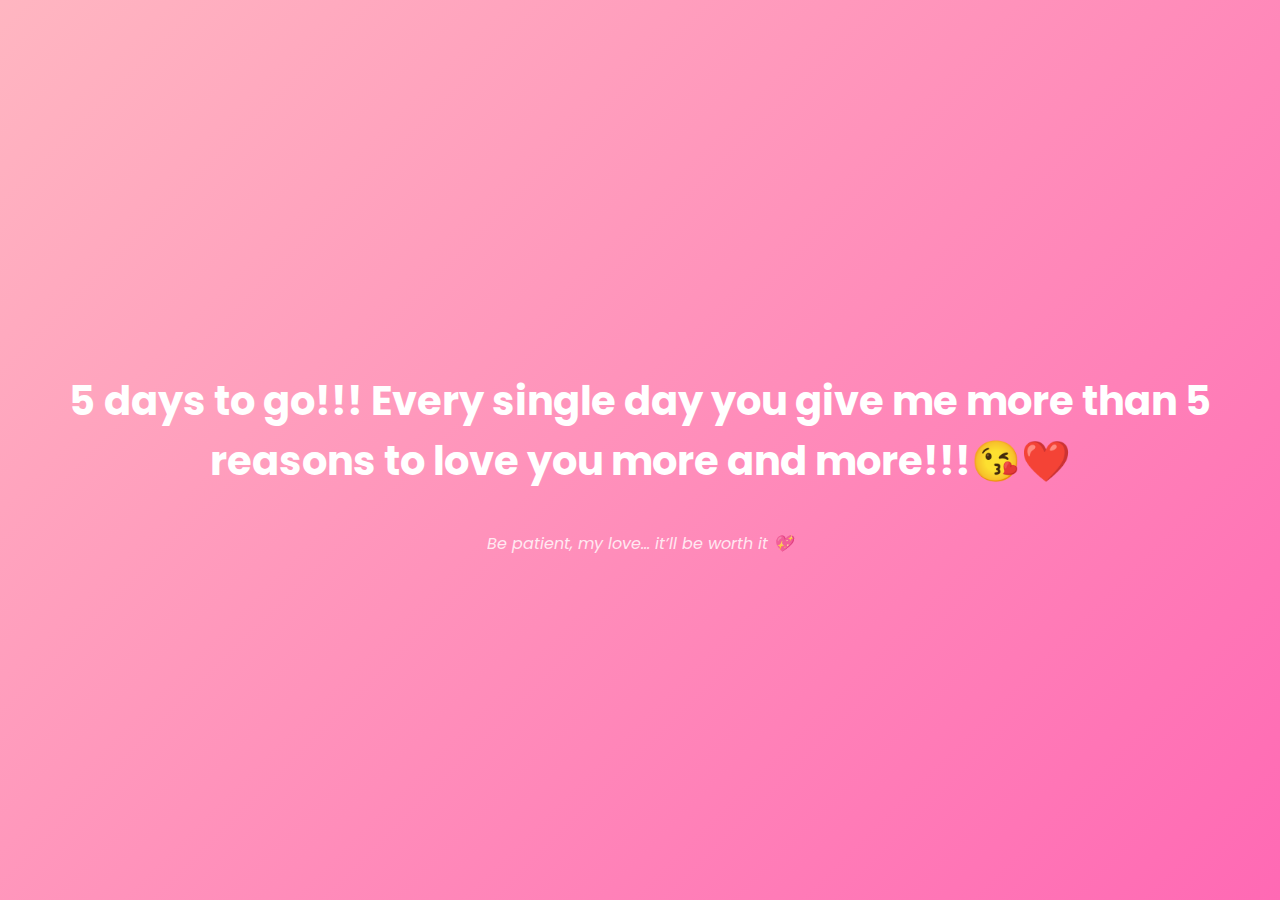
<file: index.html>
<!DOCTYPE html>
<html lang="en">
<head>
  <meta charset="UTF-8" />
  <meta name="viewport" content="width=device-width, initial-scale=1.0" />
  <title>Something Special Coming ❤️</title>
  <link rel="stylesheet" href="countdown.css" />
  <link href="https://fonts.googleapis.com/css2?family=Poppins:wght@300;400;600;700&display=swap" rel="stylesheet">
</head>
<body>
  <h1>
    5 days to go!!! Every single day you give me more than 5 reasons to love you more and more!!!😘❤️
  </h1>
  <div id="countdown"></div>
  <div class="note">Be patient, my love... it’ll be worth it 💖</div>

  <script src="countdown.js"></script>
</body>
</html>
</file>
<file: countdown.css>
body {
    margin: 0;
    height: 100vh;
    display: flex;
    flex-direction: column;
    justify-content: center;
    align-items: center;
    background: linear-gradient(135deg, #ffb6c1, #ff69b4);
    font-family: 'Poppins', sans-serif;
    color: white;
    text-align: center;
  }
  
  h1 {
    font-size: 2.5em;
    margin-bottom: 20px;
  }
   
  #countdown {
    font-size: 2em;
    letter-spacing: 2px;
  }
  
  .note {
    margin-top: 20px;
    font-style: italic;
    opacity: 0.8;
  }
</file>
